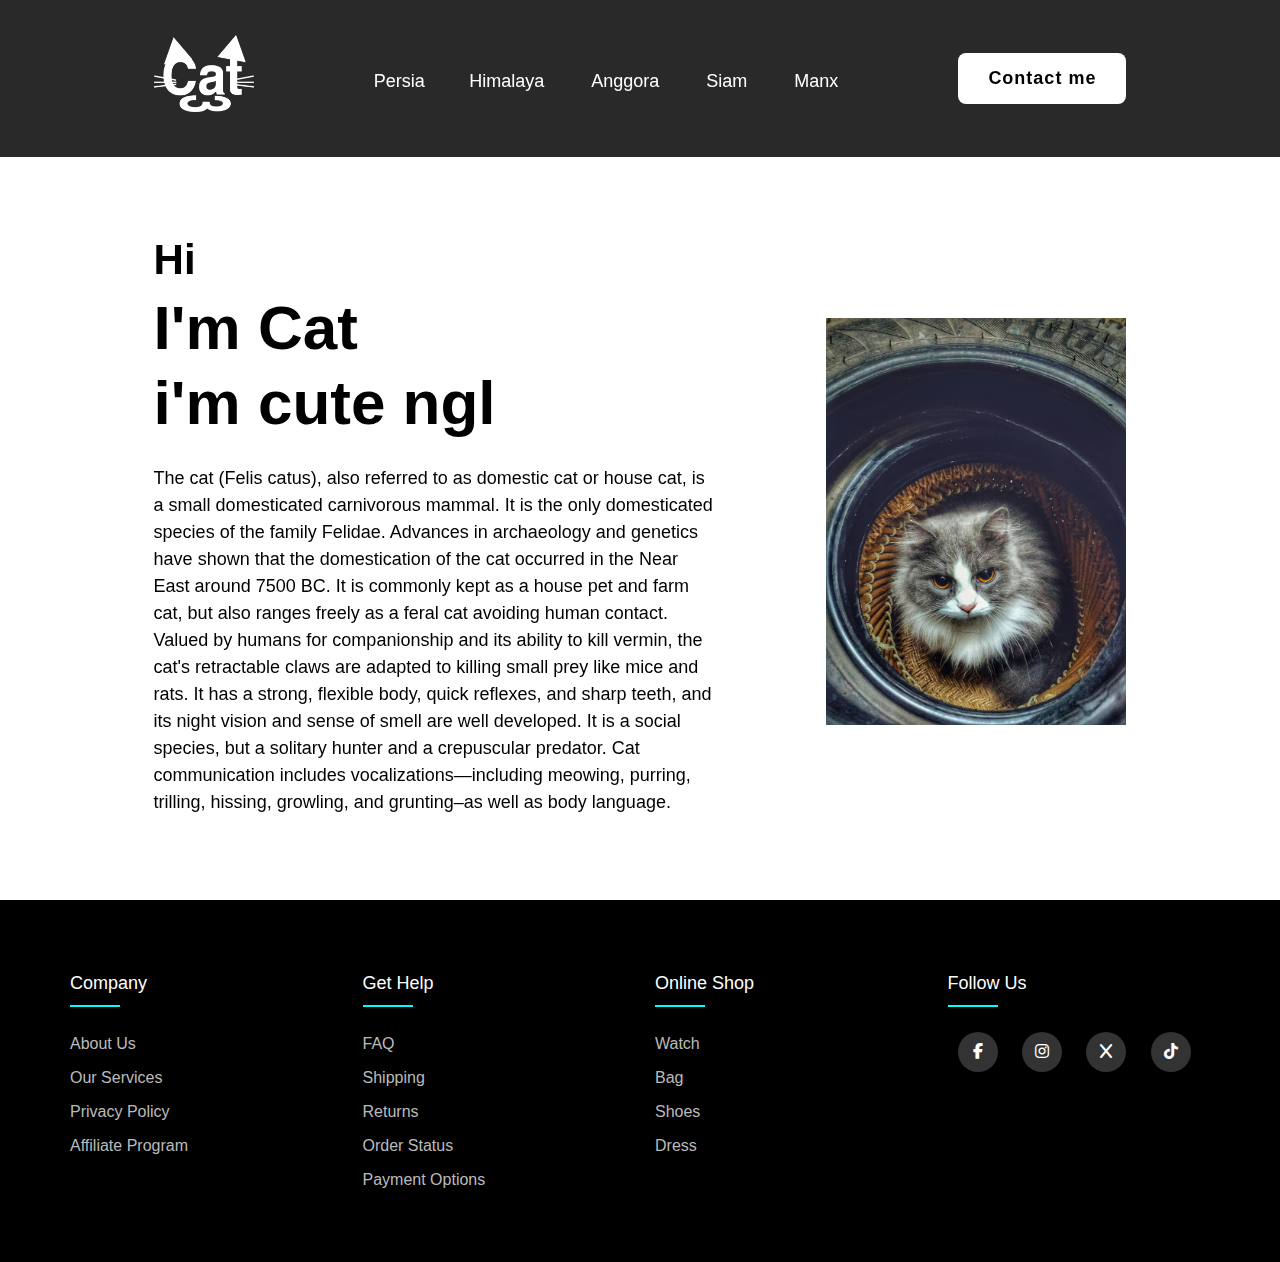
<file: index.html>
<!DOCTYPE html>
<html lang="en">
  <head>
    <meta charset="UTF-8" />
    <meta name="viewport" content="width=device-width, initial-scale=1.0" />
    <title>simple portfolio</title>
    <link rel="stylesheet" href="style.css" />
    <link href="https://unpkg.com/aos@2.3.1/dist/aos.css" rel="stylesheet" />
    <link
      rel="stylesheet"
      href="https://cdnjs.cloudflare.com/ajax/libs/font-awesome/6.2.0/css/all.min.css"
    />
  </head>
  <body>
    <header class="header">
      <a href="#" class="logo"
        ><img src="CAT LOGO.png" alt="logo" width="100"
      /></a>

      <nav class="navbar">
        <span class="logo1">
          <a href="persia.html" class="active">Persia</a></span
        >
        <span class="logo2"> <a href="himalaya.html">Himalaya</a> </span>
        <span class="logo3"> <a href="anggora.html">Anggora</a> </span>
        <span class="logo4"> <a href="siam.html">Siam</a> </span>
        <span class="logo5"> <a href="manx.html">Manx</a> </span>
      </nav>

      <a href="#" class="contact">Contact me</a>
    </header>

    <section class="home">
      <div class="home-content">
        <br />
        <br />
        <br />
        <br />
        <br />
        <br />
        <div data-aos="zoom-out-right">
          <h3>Hi</h3>

          <h1>
            I'm <span>Cat<br /></span>i'm cute ngl
          </h1>
        </div>

        <div data-aos="fade-up">
          <p>
            The cat (Felis catus), also referred to as domestic cat or house
            cat, is a small domesticated carnivorous mammal. It is the only
            domesticated species of the family Felidae. Advances in archaeology
            and genetics have shown that the domestication of the cat occurred
            in the Near East around 7500 BC. It is commonly kept as a house pet
            and farm cat, but also ranges freely as a feral cat avoiding human
            contact. Valued by humans for companionship and its ability to kill
            vermin, the cat's retractable claws are adapted to killing small
            prey like mice and rats. It has a strong, flexible body, quick
            reflexes, and sharp teeth, and its night vision and sense of smell
            are well developed. It is a social species, but a solitary hunter
            and a crepuscular predator. Cat communication includes
            vocalizations—including meowing, purring, trilling, hissing,
            growling, and grunting–as well as body language.
          </p>
        </div>
      </div>
      <div class="img-box">
        <br />
        <div data-aos="fade-down">
          <img src="pexels-anasjawed-1697100.jpg" alt="woiii" width="600px" />
        </div>
      </div>
    </section>

    <footer class="footer">
      <div class="container">
        <div class="row">
          <div class="footer-co1">
            <h4>Company</h4>
            <ul>
              <li><a href="#">About Us</a></li>
              <li><a href="#">Our Services</a></li>
              <li><a href="#">Privacy Policy</a></li>
              <li><a href="#">Affiliate Program</a></li>
            </ul>
          </div>
          <div class="footer-co1">
            <h4>Get Help</h4>
            <ul>
              <li><a href="#">FAQ</a></li>
              <li><a href="#">Shipping</a></li>
              <li><a href="#">Returns</a></li>
              <li><a href="#">Order Status</a></li>
              <li><a href="#">Payment Options</a></li>
            </ul>
          </div>
          <div class="footer-co1">
            <h4>Online Shop</h4>
            <ul>
              <li><a href="#">Watch</a></li>
              <li><a href="#">Bag</a></li>
              <li><a href="#">Shoes</a></li>
              <li><a href="#">Dress</a></li>
            </ul>
          </div>
          <div class="footer-co1">
            <h4>Follow Us</h4>
            <div class="social-links">
              <a
                href="https://www.facebook.com/share/7hcVszVRH9u5zL3T/?mibextid=LQQJ4d"
                ><i class="fa-brands fa-facebook-f"></i
              ></a>
              <a
                href="https://www.instagram.com/hapiscarryus?igsh=YXF1NXFncXgwM3J5&utm_source=qr"
                ><i class="fa-brands fa-instagram"></i
              ></a>
              <a href=" https://x.com/itsilaaaaa?t=LYkIRrXHRHUIyaNis5WJ4g&s=08"
                ><i class="fa-brands fa-x"></i
              ></a>
              <a href="https://www.tiktok.com/@hapiscarryus?_t=8qLPjdshkUZ&_r=1"
                ><i class="fa-brands fa-tiktok"></i
              ></a>
            </div>
          </div>
        </div>
      </div>
    </footer>
    <script src="https://unpkg.com/aos@2.3.1/dist/aos.js"></script>
    <script>
      AOS.init();
    </script>
  </body>
</html>
</file>
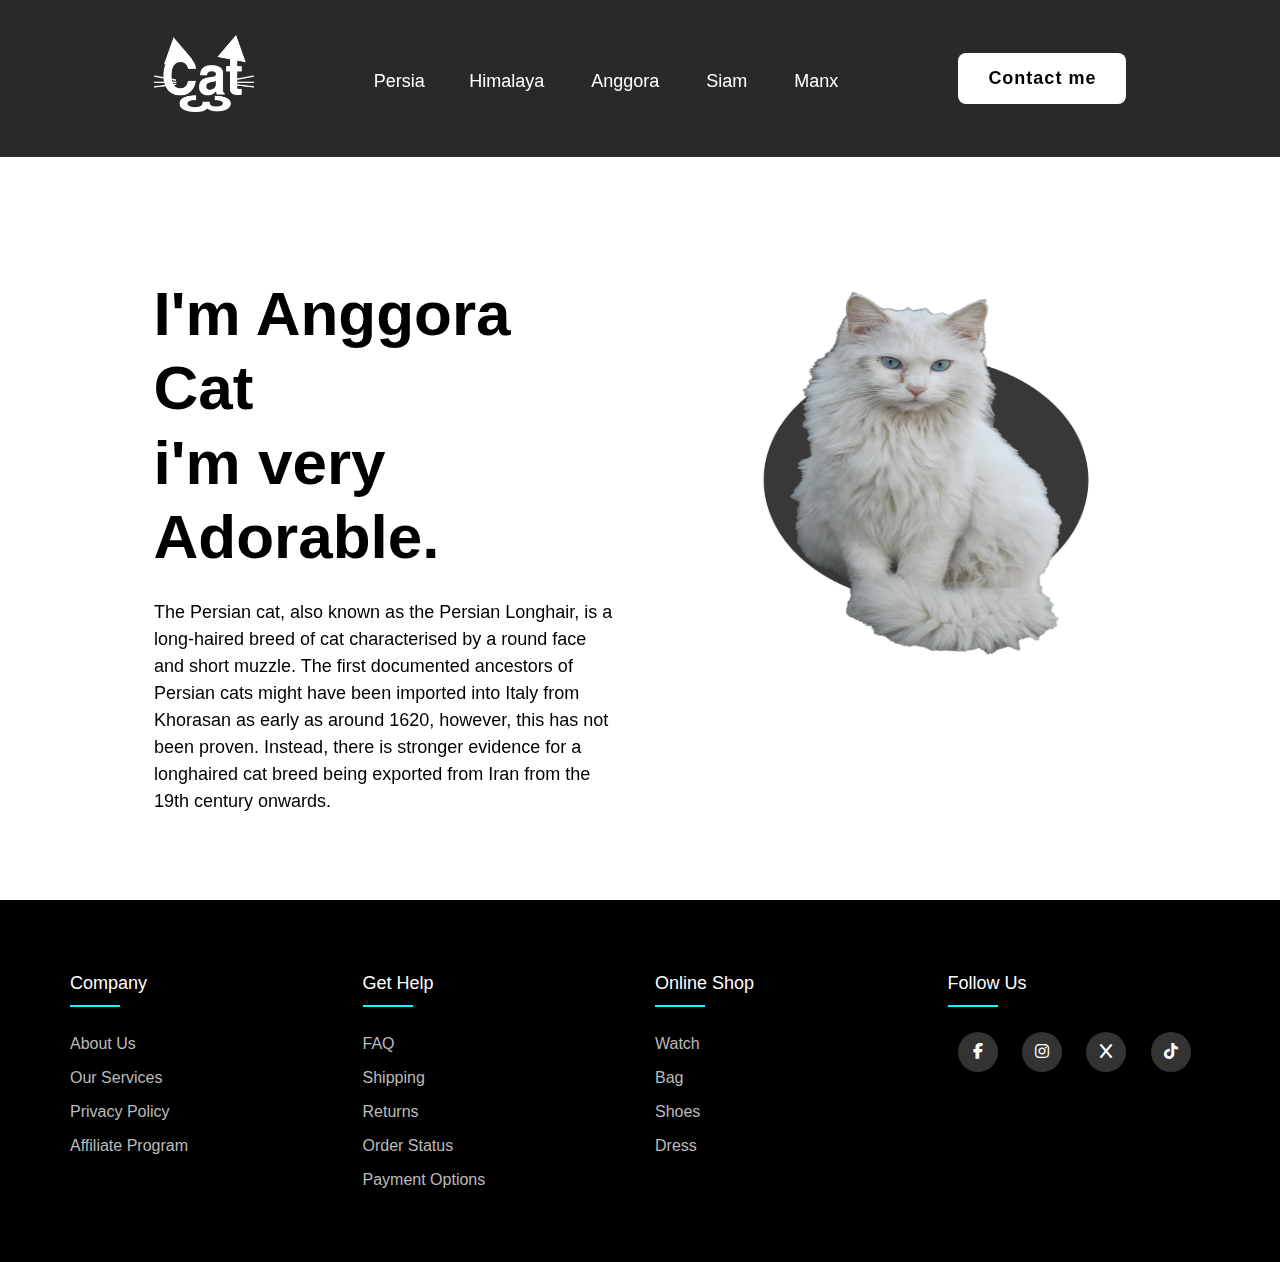
<file: anggora.html>
<!DOCTYPE html>
<html lang="en">
  <head>
    <meta charset="UTF-8" />
    <meta name="viewport" content="width=device-width, initial-scale=1.0" />
    <title>Manx</title>
    <link rel="stylesheet" href="anggora.css" />
    <link
      rel="stylesheet"
      href="https://cdnjs.cloudflare.com/ajax/libs/font-awesome/6.2.0/css/all.min.css"
    />
    <link href="https://unpkg.com/aos@2.3.1/dist/aos.css" rel="stylesheet" />
  </head>
  <body>
    <header class="header">
      <a href="index.html" class="logo"
        ><img src="CAT LOGO.png" alt="" width="100"
      /></a>

      <nav class="navbar">
        <span class="logo1"> <a href="persia.html">Persia</a></span>
        <span class="logo2"> <a href="himalaya.html">Himalaya</a> </span>
        <span class="logo3"> <a href="anggora.html">Anggora</a> </span>
        <span class="logo4"> <a href="siam.html">Siam</a> </span>
        <span class="logo5"> <a href="manx.html">Manx</a> </span>
      </nav>

      <a href="#" class="contact">Contact me</a>
    </header>

    <section class="home">
      <div class="home-content">
        <h3></h3>
        <br />
        <br />
        <br />
        <br />
        <br />
        <br />
        <br />
        <br>
        <div data-aos="fade-right">
          <h1>
            I'm <span>Anggora Cat<br /></span>i'm very Adorable.
          </h1>
        </div>

        <div data-aos="flip-left">
          <p>
            The Persian cat, also known as the Persian Longhair, is a
            long-haired breed of cat characterised by a round face and short
            muzzle. The first documented ancestors of Persian cats might have
            been imported into Italy from Khorasan as early as around 1620,
            however, this has not been proven. Instead, there is stronger
            evidence for a longhaired cat breed being exported from Iran from
            the 19th century onwards.
          </p>
        </div>
      </div>
      <div class="img-box">
        <div data-aos="fade-left">
          <img
            src="angorabaru.png" width="400px" "
            alt=""
            height="450px"
          />
        </div>
      </div>
    </section>

    <footer class="footer">
      <div class="container">
        <div class="row">
          <div class="footer-co1">
            <h4>Company</h4>
            <ul>
              <li><a href="#">About Us</a></li>
              <li><a href="#">Our Services</a></li>
              <li><a href="#">Privacy Policy</a></li>
              <li><a href="#">Affiliate Program</a></li>
            </ul>
          </div>
          <div class="footer-co1">
            <h4>Get Help</h4>
            <ul>
              <li><a href="#">FAQ</a></li>
              <li><a href="#">Shipping</a></li>
              <li><a href="#">Returns</a></li>
              <li><a href="#">Order Status</a></li>
              <li><a href="#">Payment Options</a></li>
            </ul>
          </div>
          <div class="footer-co1">
            <h4>Online Shop</h4>
            <ul>
              <li><a href="#">Watch</a></li>
              <li><a href="#">Bag</a></li>
              <li><a href="#">Shoes</a></li>
              <li><a href="#">Dress</a></li>
            </ul>
          </div>
          <div class="footer-co1">
            <h4>Follow Us</h4>
            <div class="social-links">
              <a
                href="https://www.facebook.com/share/7hcVszVRH9u5zL3T/?mibextid=LQQJ4d"
                ><i class="fa-brands fa-facebook-f"></i
              ></a>
              <a
                href="https://www.instagram.com/hapiscarryus?igsh=YXF1NXFncXgwM3J5&utm_source=qr"
                ><i class="fa-brands fa-instagram"></i
              ></a>
              <a href=" https://x.com/itsilaaaaa?t=LYkIRrXHRHUIyaNis5WJ4g&s=08"
                ><i class="fa-brands fa-x"></i
              ></a>
              <a href="https://www.tiktok.com/@hapiscarryus?_t=8qLPjdshkUZ&_r=1"
                ><i class="fa-brands fa-tiktok"></i
              ></a>
            </div>
          </div>
        </div>
      </div>
    </footer>
    <script src="https://unpkg.com/aos@2.3.1/dist/aos.js"></script>
    <script>
      AOS.init();
    </script>
  </body>
</html>
</file>
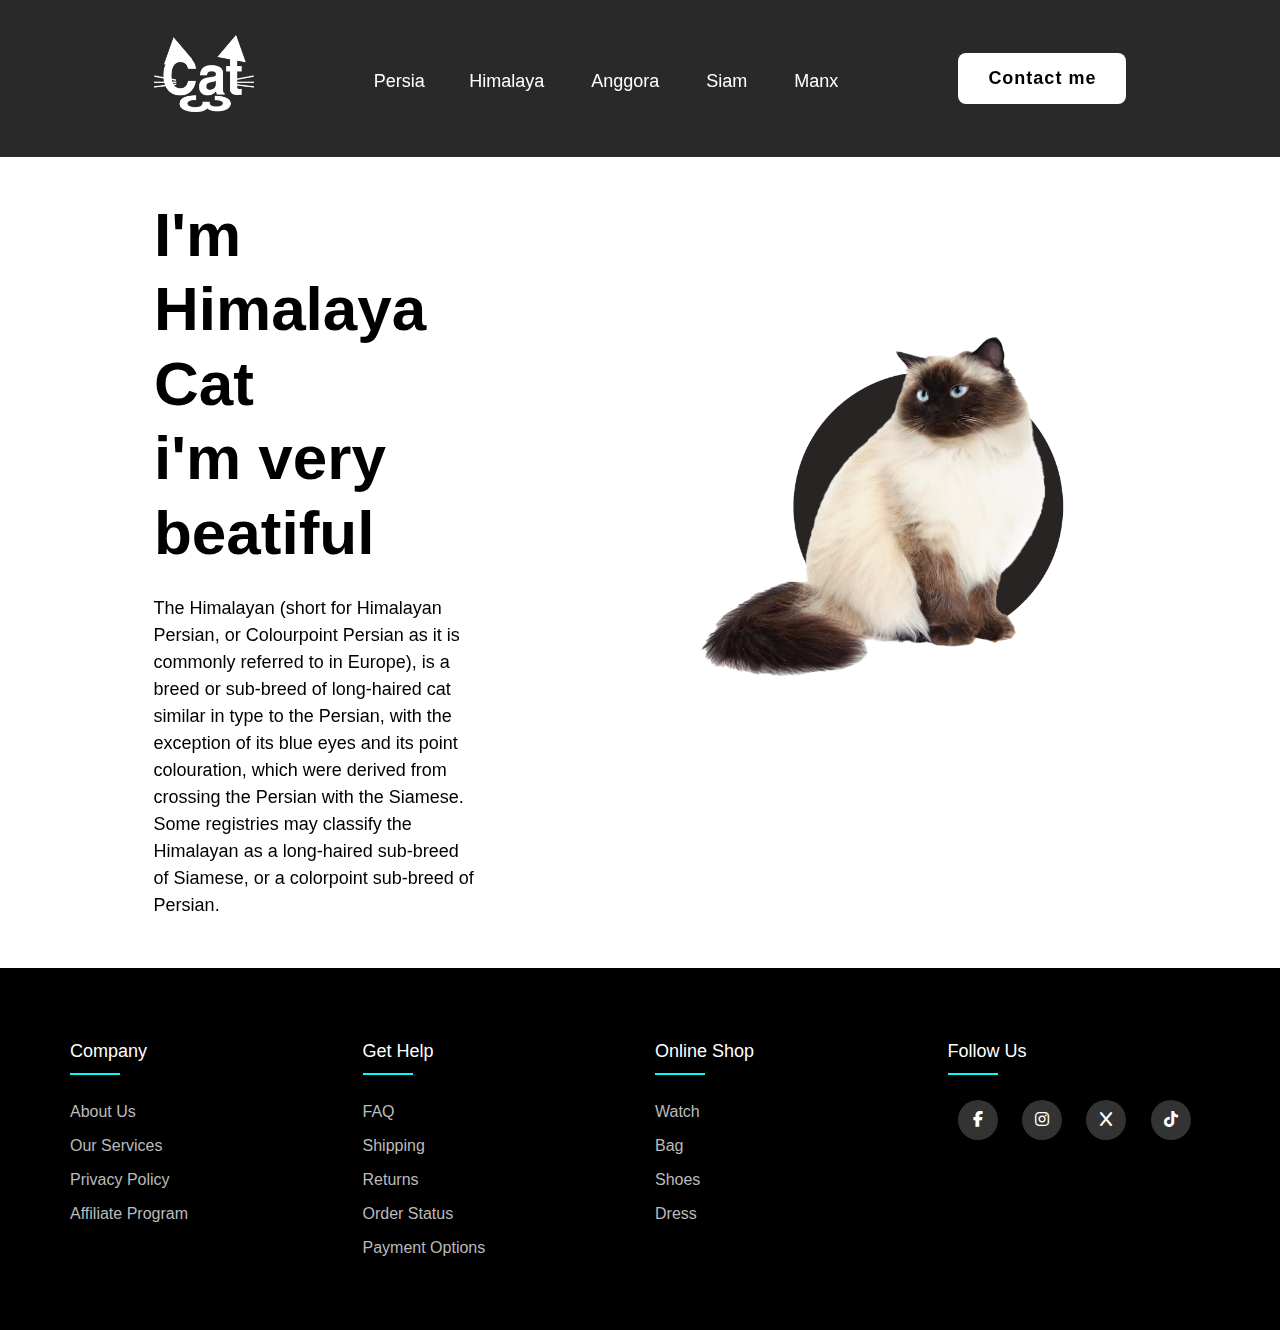
<file: himalaya.html>
<!DOCTYPE html>
<html lang="en">
  <head>
    <meta charset="UTF-8" />
    <meta name="viewport" content="width=device-width, initial-scale=1.0" />
    <title>Manx</title>
    <link rel="stylesheet" href="manx.css" />
    <link
      rel="stylesheet"
      href="https://cdnjs.cloudflare.com/ajax/libs/font-awesome/6.2.0/css/all.min.css"
    />
    <link href="https://unpkg.com/aos@2.3.1/dist/aos.css" rel="stylesheet" />
  </head>
  <body>
    <header class="header">
      <a href="index.html" class="logo"
        ><img src="CAT LOGO.png" alt="" width="100"
      /></a>

      <nav class="navbar">
        <span class="logo1"> <a href="persia.html">Persia</a></span>
        <span class="logo2"> <a href="himalaya.html">Himalaya</a> </span>
        <span class="logo3"> <a href="anggora.html">Anggora</a> </span>
        <span class="logo4"> <a href="siam.html">Siam</a> </span>
        <span class="logo5"> <a href="manx.html">Manx</a> </span>
      </nav>

      <a href="#" class="contact">Contact me</a>
    </header>

    <section class="home">
      <div class="home-content">
        <h3></h3>
        <br />
        <br />
        <br />
        <br />
        <br />
        <br />
        <br />
        <div data-aos="flip-up">
          <h1>
            I'm <span>Himalaya Cat<br /></span>i'm very beatiful
          </h1>
        </div>

        <div data-aos="zoom-in">
          <p>
            The Himalayan (short for Himalayan Persian, or Colourpoint Persian
            as it is commonly referred to in Europe), is a breed or sub-breed of
            long-haired cat similar in type to the Persian, with the exception
            of its blue eyes and its point colouration, which were derived from
            crossing the Persian with the Siamese. Some registries may classify
            the Himalayan as a long-haired sub-breed of Siamese, or a colorpoint
            sub-breed of Persian.
          </p>
        </div>

        <div class="btn-box">
          <button class="btn-1">hire me</button>
          <button class="btn-2">experience</button>
        </div>
      </div>
      <div class="img-box">
        <div data-aos="zoom-in">
          <img src="himalayakampret.png" alt="" height="430px" />
        </div>
      </div>
    </section>

    <footer class="footer">
      <div class="container">
        <div class="row">
          <div class="footer-co1">
            <h4>Company</h4>
            <ul>
              <li><a href="#">About Us</a></li>
              <li><a href="#">Our Services</a></li>
              <li><a href="#">Privacy Policy</a></li>
              <li><a href="#">Affiliate Program</a></li>
            </ul>
          </div>
          <div class="footer-co1">
            <h4>Get Help</h4>
            <ul>
              <li><a href="#">FAQ</a></li>
              <li><a href="#">Shipping</a></li>
              <li><a href="#">Returns</a></li>
              <li><a href="#">Order Status</a></li>
              <li><a href="#">Payment Options</a></li>
            </ul>
          </div>
          <div class="footer-co1">
            <h4>Online Shop</h4>
            <ul>
              <li><a href="#">Watch</a></li>
              <li><a href="#">Bag</a></li>
              <li><a href="#">Shoes</a></li>
              <li><a href="#">Dress</a></li>
            </ul>
          </div>
          <div class="footer-co1">
            <h4>Follow Us</h4>
            <div class="social-links">
              <a
                href="https://www.facebook.com/share/7hcVszVRH9u5zL3T/?mibextid=LQQJ4d"
                ><i class="fa-brands fa-facebook-f"></i
              ></a>
              <a
                href="https://www.instagram.com/hapiscarryus?igsh=YXF1NXFncXgwM3J5&utm_source=qr"
                ><i class="fa-brands fa-instagram"></i
              ></a>
              <a href=" https://x.com/itsilaaaaa?t=LYkIRrXHRHUIyaNis5WJ4g&s=08"
                ><i class="fa-brands fa-x"></i
              ></a>
              <a href="https://www.tiktok.com/@hapiscarryus?_t=8qLPjdshkUZ&_r=1"
                ><i class="fa-brands fa-tiktok"></i
              ></a>
            </div>
          </div>
        </div>
      </div>
    </footer>
    <script src="https://unpkg.com/aos@2.3.1/dist/aos.js"></script>
    <script>
      AOS.init();
    </script>
  </body>
</html>
</file>
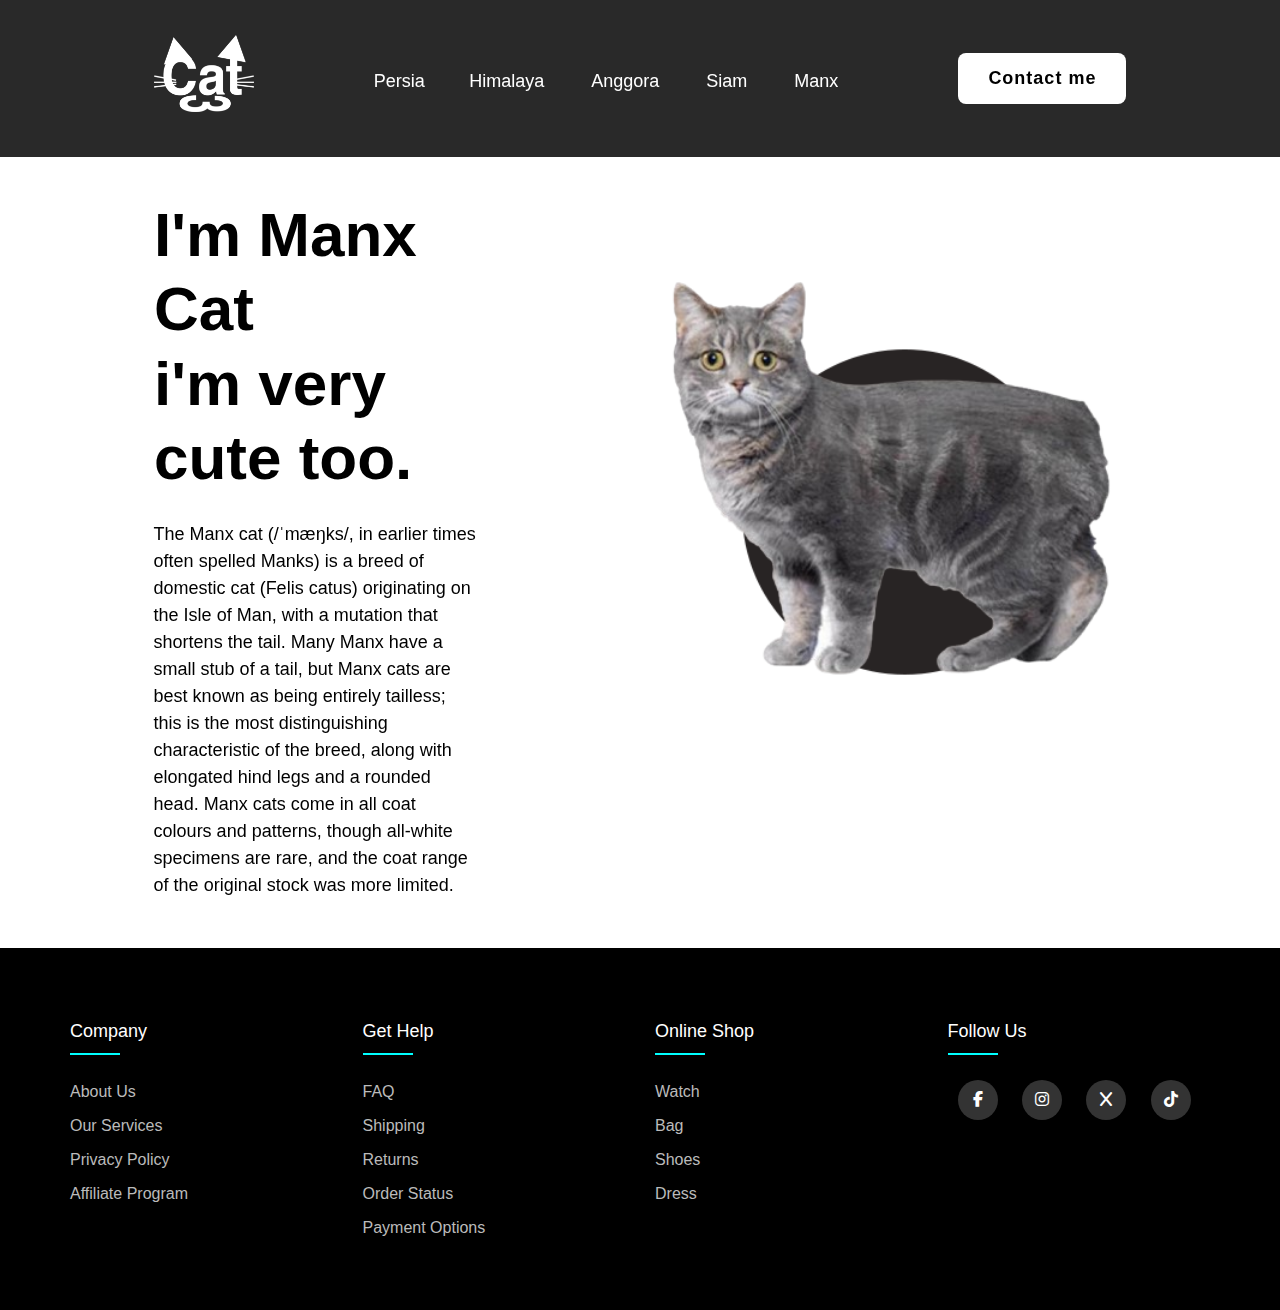
<file: manx.html>
<!DOCTYPE html>
<html lang="en">
  <head>
    <meta charset="UTF-8" />
    <meta name="viewport" content="width=device-width, initial-scale=1.0" />
    <title>Manx</title>
    <link rel="stylesheet" href="manx.css" />
    <link
      rel="stylesheet"
      href="https://cdnjs.cloudflare.com/ajax/libs/font-awesome/6.2.0/css/all.min.css"
    />
    <link href="https://unpkg.com/aos@2.3.1/dist/aos.css" rel="stylesheet" />
  </head>
  <body>
    <header class="header">
      <a href="index.html" class="logo"
        ><img src="CAT LOGO.png" alt="" width="100"
      /></a>

      <nav class="navbar">
        <span class="logo1"> <a href="persia.html">Persia</a></span>
        <span class="logo2"> <a href="himalaya.html">Himalaya</a> </span>
        <span class="logo3"> <a href="anggora.html">Anggora</a> </span>
        <span class="logo4"> <a href="siam.html">Siam</a> </span>
        <span class="logo5"> <a href="manx.html">Manx</a> </span>
      </nav>

      <a href="#" class="contact">Contact me</a>
    </header>

    <section class="home">
      <div class="home-content">
        <h3></h3>
        <br />
        <br />
        <br />
        <br />
        <br />
        <br />
        <br />

        <div data-aos="flip-left">
          <h1>
            I'm <span>Manx Cat<br /></span>i'm very cute too.
          </h1>
        </div>

        <div data-aos="fade-up-right">
          <p>
            The Manx cat (/ˈmæŋks/, in earlier times often spelled Manks) is a
            breed of domestic cat (Felis catus) originating on the Isle of Man,
            with a mutation that shortens the tail. Many Manx have a small stub
            of a tail, but Manx cats are best known as being entirely tailless;
            this is the most distinguishing characteristic of the breed, along
            with elongated hind legs and a rounded head. Manx cats come in all
            coat colours and patterns, though all-white specimens are rare, and
            the coat range of the original stock was more limited.
          </p>
        </div>

        <div class="btn-box">
          <button class="btn-1">hire me</button>
          <button class="btn-2">experience</button>
        </div>
      </div>
      <div class="img-box">
        <div data-aos="fade-left">
          <img
            src="Manx_cat_by_Karen_Weaver-removebg-preview.png"
            alt=""
            height="600px"
          />
        </div>
      </div>
    </section>

    <footer class="footer">
      <div class="container">
        <div class="row">
          <div class="footer-co1">
            <h4>Company</h4>
            <ul>
              <li><a href="#">About Us</a></li>
              <li><a href="#">Our Services</a></li>
              <li><a href="#">Privacy Policy</a></li>
              <li><a href="#">Affiliate Program</a></li>
            </ul>
          </div>
          <div class="footer-co1">
            <h4>Get Help</h4>
            <ul>
              <li><a href="#">FAQ</a></li>
              <li><a href="#">Shipping</a></li>
              <li><a href="#">Returns</a></li>
              <li><a href="#">Order Status</a></li>
              <li><a href="#">Payment Options</a></li>
            </ul>
          </div>
          <div class="footer-co1">
            <h4>Online Shop</h4>
            <ul>
              <li><a href="#">Watch</a></li>
              <li><a href="#">Bag</a></li>
              <li><a href="#">Shoes</a></li>
              <li><a href="#">Dress</a></li>
            </ul>
          </div>
          <div class="footer-co1">
            <h4>Follow Us</h4>
            <div class="social-links">
              <a
                href="https://www.facebook.com/share/7hcVszVRH9u5zL3T/?mibextid=LQQJ4d"
                ><i class="fa-brands fa-facebook-f"></i
              ></a>
              <a
                href="https://www.instagram.com/hapiscarryus?igsh=YXF1NXFncXgwM3J5&utm_source=qr"
                ><i class="fa-brands fa-instagram"></i
              ></a>
              <a href=" https://x.com/itsilaaaaa?t=LYkIRrXHRHUIyaNis5WJ4g&s=08"
                ><i class="fa-brands fa-x"></i
              ></a>
              <a href="https://www.tiktok.com/@hapiscarryus?_t=8qLPjdshkUZ&_r=1"
                ><i class="fa-brands fa-tiktok"></i
              ></a>
            </div>
          </div>
        </div>
      </div>
    </footer>
    <script src="https://unpkg.com/aos@2.3.1/dist/aos.js"></script>
    <script>
      AOS.init();
    </script>
  </body>
</html>
</file>
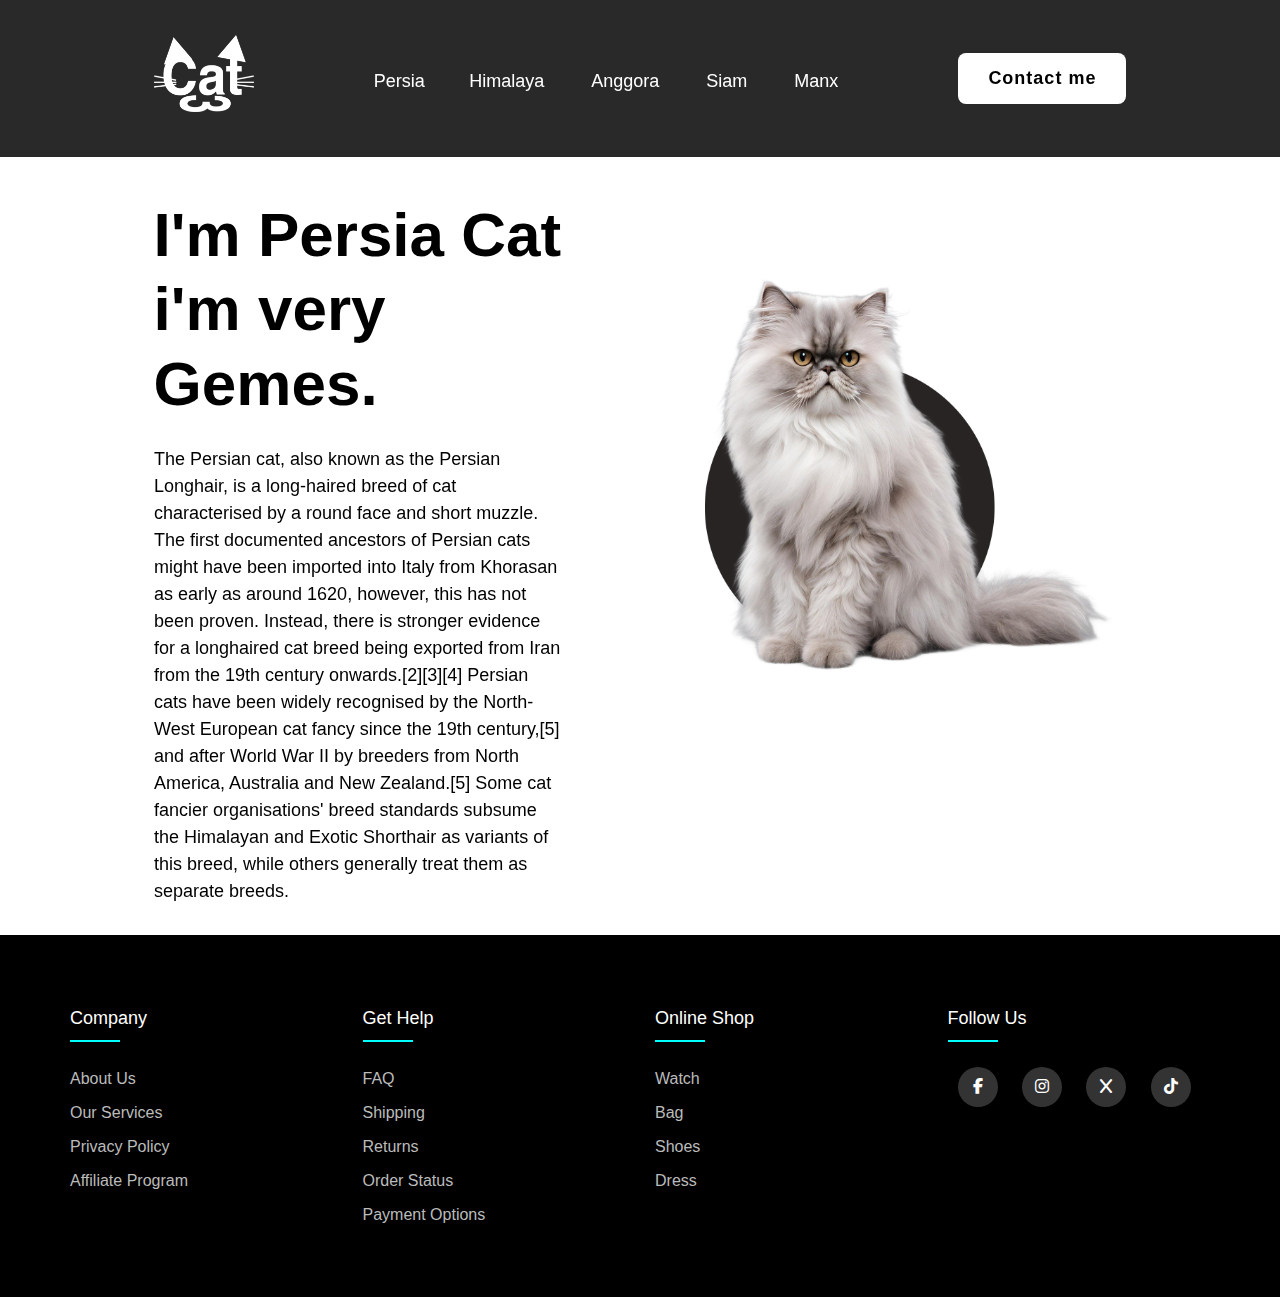
<file: persia.html>
<!DOCTYPE html>
<html lang="en">
  <head>
    <meta charset="UTF-8" />
    <meta name="viewport" content="width=device-width, initial-scale=1.0" />
    <title>Manx</title>
    <link rel="stylesheet" href="persia.css" />
    <link
      rel="stylesheet"
      href="https://cdnjs.cloudflare.com/ajax/libs/font-awesome/6.2.0/css/all.min.css"
    />
    <link href="https://unpkg.com/aos@2.3.1/dist/aos.css" rel="stylesheet" />
  </head>
  <body>
    <header class="header">
      <a href="index.html" class="logo"
        ><img src="CAT LOGO.png" alt="" width="100"
      /></a>

      <nav class="navbar">
        <span class="logo1"> <a href="persia.html">Persia</a></span>
        <span class="logo2"> <a href="himalaya.html">Himalaya</a> </span>
        <span class="logo3"> <a href="anggora.html">Anggora</a> </span>
        <span class="logo4"> <a href="siam.html">Siam</a> </span>
        <span class="logo5"> <a href="manx.html">Manx</a> </span>
      </nav>

      <a href="#" class="contact">Contact me</a>
    </header>

    <section class="home">
      <div class="home-content">
        <h3></h3>
        <br />
        <br />
        <br />
        <br />
        <br />
        <br />
        <br />
        <div data-aos="fade-right">
          <h1>
            I'm <span>Persia Cat<br /></span>i'm very Gemes.
          </h1>
        </div>

        <div data-aos="flip-left">
          <p>
            The Persian cat, also known as the Persian Longhair, is a
            long-haired breed of cat characterised by a round face and short
            muzzle. The first documented ancestors of Persian cats might have
            been imported into Italy from Khorasan as early as around 1620,
            however, this has not been proven. Instead, there is stronger
            evidence for a longhaired cat breed being exported from Iran from
            the 19th century onwards.[2][3][4] Persian cats have been widely
            recognised by the North-West European cat fancy since the 19th
            century,[5] and after World War II by breeders from North America,
            Australia and New Zealand.[5] Some cat fancier organisations' breed
            standards subsume the Himalayan and Exotic Shorthair as variants of
            this breed, while others generally treat them as separate breeds.
          </p>
        </div>
      </div>
      <div class="img-box">
        <div data-aos="fade-left">
          <img
            src="e1a776ae-2692-4aee-bc07-2075ada471eb.png"
            alt=""
            height="450px"
          />
        </div>
      </div>
    </section>

    <footer class="footer">
      <div class="container">
        <div class="row">
          <div class="footer-co1">
            <h4>Company</h4>
            <ul>
              <li><a href="#">About Us</a></li>
              <li><a href="#">Our Services</a></li>
              <li><a href="#">Privacy Policy</a></li>
              <li><a href="#">Affiliate Program</a></li>
            </ul>
          </div>
          <div class="footer-co1">
            <h4>Get Help</h4>
            <ul>
              <li><a href="#">FAQ</a></li>
              <li><a href="#">Shipping</a></li>
              <li><a href="#">Returns</a></li>
              <li><a href="#">Order Status</a></li>
              <li><a href="#">Payment Options</a></li>
            </ul>
          </div>
          <div class="footer-co1">
            <h4>Online Shop</h4>
            <ul>
              <li><a href="#">Watch</a></li>
              <li><a href="#">Bag</a></li>
              <li><a href="#">Shoes</a></li>
              <li><a href="#">Dress</a></li>
            </ul>
          </div>
          <div class="footer-co1">
            <h4>Follow Us</h4>
            <div class="social-links">
              <a
                href="https://www.facebook.com/share/7hcVszVRH9u5zL3T/?mibextid=LQQJ4d"
                ><i class="fa-brands fa-facebook-f"></i
              ></a>
              <a
                href="https://www.instagram.com/hapiscarryus?igsh=YXF1NXFncXgwM3J5&utm_source=qr"
                ><i class="fa-brands fa-instagram"></i
              ></a>
              <a href=" https://x.com/itsilaaaaa?t=LYkIRrXHRHUIyaNis5WJ4g&s=08"
                ><i class="fa-brands fa-x"></i
              ></a>
              <a href="https://www.tiktok.com/@hapiscarryus?_t=8qLPjdshkUZ&_r=1"
                ><i class="fa-brands fa-tiktok"></i
              ></a>
            </div>
          </div>
        </div>
      </div>
    </footer>
    <script src="https://unpkg.com/aos@2.3.1/dist/aos.js"></script>
    <script>
      AOS.init();
    </script>
  </body>
</html>
</file>
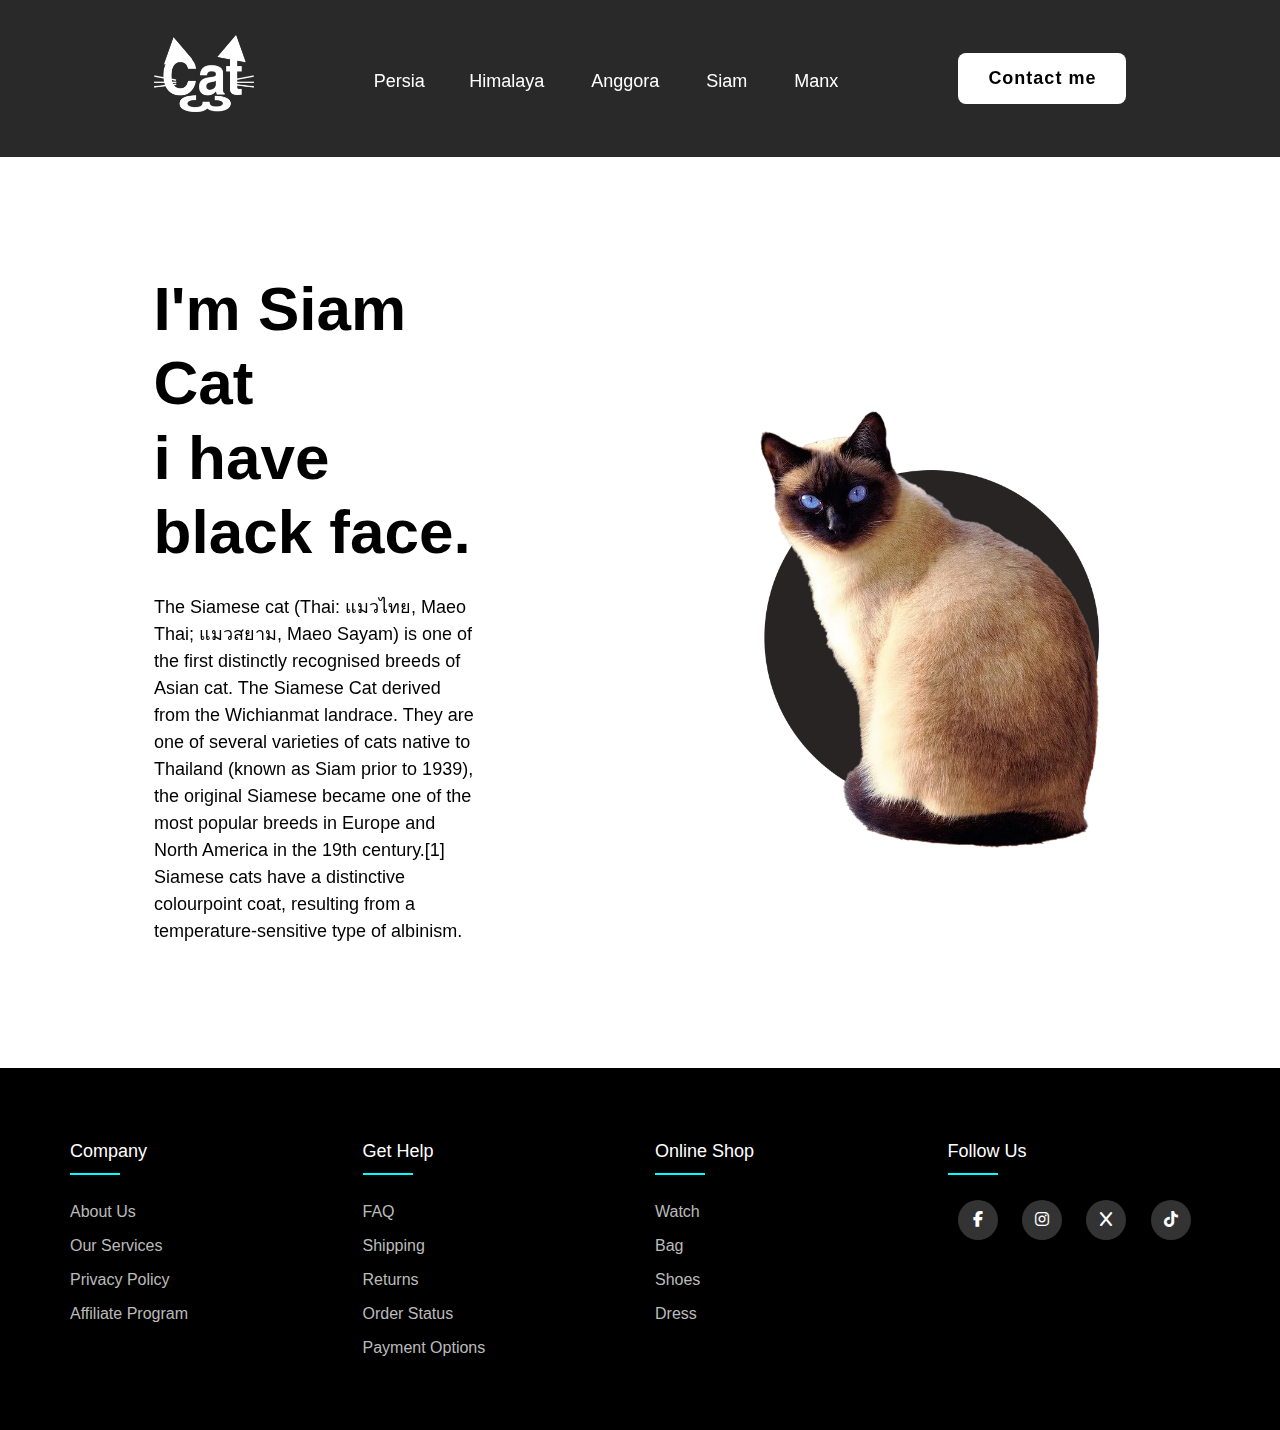
<file: siam.html>
<!DOCTYPE html>
<html lang="en">
  <head>
    <meta charset="UTF-8" />
    <meta name="viewport" content="width=device-width, initial-scale=1.0" />
    <title>Siam</title>
    <link rel="stylesheet" href="siam.css" />
    <link
      rel="stylesheet"
      href="https://cdnjs.cloudflare.com/ajax/libs/font-awesome/6.2.0/css/all.min.css"
    />
    <link href="https://unpkg.com/aos@2.3.1/dist/aos.css" rel="stylesheet" />
  </head>
  <body>
    <header class="header">
      <a href="index.html" class="logo"
        ><img src="CAT LOGO.png" alt="" width="100"
      /></a>

      <nav class="navbar">
        <span class="logo1"> <a href="persia.html">Persia</a></span>
        <span class="logo2"> <a href="himalaya.html">Himalaya</a> </span>
        <span class="logo3"> <a href="anggora.html">Anggora</a> </span>
        <span class="logo4"> <a href="siam.html">Siam</a> </span>
        <span class="logo5"> <a href="manx.html">Manx</a> </span>
      </nav>

      <a href="#" class="contact">Contact me</a>
    </header>
    <br />
    <br />
    <br />
    <br />
    <br />
    <br />
    <br />

    <section class="home">
      <div class="home-content">
        <h3></h3>

        <div data-aos="fade-right">
          <h1>
            I'm <span>Siam Cat<br /></span>i have black face.
          </h1>
        </div>

        <div data-aos="flip-up">
          <p>
            The Siamese cat (Thai: แมวไทย, Maeo Thai; แมวสยาม, Maeo Sayam) is
            one of the first distinctly recognised breeds of Asian cat. The
            Siamese Cat derived from the Wichianmat landrace. They are one of
            several varieties of cats native to Thailand (known as Siam prior to
            1939), the original Siamese became one of the most popular breeds in
            Europe and North America in the 19th century.[1] Siamese cats have a
            distinctive colourpoint coat, resulting from a temperature-sensitive
            type of albinism.
          </p>
        </div>

        <div class="btn-box">
          <button class="btn-1">hire me</button>
          <button class="btn-2">experience</button>
        </div>
      </div>
      <div class="img-box">
        <div data-aos="fade-up-left">
          <img src="siambaru.png" alt="" height="480px" />
        </div>
      </div>
    </section>

    <footer class="footer">
      <div class="container">
        <div class="row">
          <div class="footer-co1">
            <h4>Company</h4>
            <ul>
              <li><a href="#">About Us</a></li>
              <li><a href="#">Our Services</a></li>
              <li><a href="#">Privacy Policy</a></li>
              <li><a href="#">Affiliate Program</a></li>
            </ul>
          </div>
          <div class="footer-co1">
            <h4>Get Help</h4>
            <ul>
              <li><a href="#">FAQ</a></li>
              <li><a href="#">Shipping</a></li>
              <li><a href="#">Returns</a></li>
              <li><a href="#">Order Status</a></li>
              <li><a href="#">Payment Options</a></li>
            </ul>
          </div>
          <div class="footer-co1">
            <h4>Online Shop</h4>
            <ul>
              <li><a href="#">Watch</a></li>
              <li><a href="#">Bag</a></li>
              <li><a href="#">Shoes</a></li>
              <li><a href="#">Dress</a></li>
            </ul>
          </div>
          <div class="footer-co1">
            <h4>Follow Us</h4>
            <div class="social-links">
              <a
                href="https://www.facebook.com/share/7hcVszVRH9u5zL3T/?mibextid=LQQJ4d"
                ><i class="fa-brands fa-facebook-f"></i
              ></a>
              <a
                href="https://www.instagram.com/hapiscarryus?igsh=YXF1NXFncXgwM3J5&utm_source=qr"
                ><i class="fa-brands fa-instagram"></i
              ></a>
              <a href=" https://x.com/itsilaaaaa?t=LYkIRrXHRHUIyaNis5WJ4g&s=08"
                ><i class="fa-brands fa-x"></i
              ></a>
              <a href="https://www.tiktok.com/@hapiscarryus?_t=8qLPjdshkUZ&_r=1"
                ><i class="fa-brands fa-tiktok"></i
              ></a>
            </div>
          </div>
        </div>
      </div>
    </footer>
    <script src="https://unpkg.com/aos@2.3.1/dist/aos.js"></script>
    <script>
      AOS.init();
    </script>
  </body>
</html>
</file>
<file: style.css>
*{
    margin: 0px;
    padding: 0px;
    box-sizing: border-box;
    font-family: 'poppins', sans-serif;
    text-decoration: none;
    list-style: none;
}
.header{
    position: fixed;
    top: 0;
    left: 0;
    width: 100%;
    padding: 35px 12%;
    background: rgba(0, 0, 0, 0.839);
    backdrop-filter: blur(10px);
    display: flex;
    justify-content: space-between;
    align-items: center;
    z-index: 100;
    flex-wrap: wrap;

}

.img-box img {
    margin-top: 6rem;
    width: 300px;
}

.logo{
    font-size: 25px;
    color: white;
    font-weight: 600;
    transition: 0.3s ease;

}
.logo:hover{
    color: aqua;
    box-shadow: aqua;
    transform: scale(1.1);
}
.navbar a{
    font-size: 18px;
    color: rgb(255, 255, 255);
    font-weight: 500;
    margin: 0 20px;
    border-bottom: 3px solid transparent;
    transition: 0.3 ease;
}
.navbar a:hover,
.navbar a:active{
    color: aqua;
    border-bottom: 3px solid aqua;

}
.contact{
    padding: 10px 28px;
    background-color: white;
    color: rgb(0, 0, 0);
    border: 2px solid transparent;
    border-radius: 8px;
    font-size: 18px;
    letter-spacing: 1px;
    font-weight: 600;
    transition: 0.3 ease;
}
.contact:hover{
    background-color: aqua;
    box-shadow: aqua;
    color: white;

}
.home{
    width: 100%;
    min-height: 100vh;
    background: white;
    display: flex;
    align-items: center;
    gap: 7em;
    padding: 30px 12% 0;

}
.home-content{
    max-width: 800px;

}
.home-content h3{
    font-size: 42px;
}
.home-content h1{
    font-size: 62px;
    line-height: 1.2;

}
.home-content p{
    font-size: 18px;
    margin: 25px 0 30px;

}
.btn-box{
    width: 325px;
    display: flex;
    gap: 2em;
}

/* APISGANTENG */

@import url('https://fonts.googleapis.com/css2?family=Poppins:wght@100;300;400;500;600;700&display=swap');
body {
    line-height: 1.5;
    font-family: 'Poppins', sans-serif;
}

* {
    margin: 0;
    padding: 0;
    box-sizing: border-box;
}
.container {
    max-width: 1170px;
    margin: auto;
}
.row {
    display: flex;
    flex-wrap: wrap;
}

ul {
    list-style: none;
}
.footer {
    padding:70px 0 ;
    background-color: black  ;
    
}

.footer-co1 {
    width: 25%;
    padding: 0 15px;
}

.footer-co1 h4 {
    font-size: 18px;
    color: #ffffff;
    text-transform: capitalize;
    margin-bottom: 35px;
    font-weight: 500;
    position: relative;
}
.footer-co1 h4::before {
    content: '';
    position: absolute;
    left: 0;
    bottom: -10px;
    background-color: aqua;
    height: 2px;
    box-sizing: border-box;
    width: 50px;
}
.footer-co1 ul li:not(:last-child) {
    margin-bottom: 10px;
}
.footer-co1 ul li a {
    font-size: 16px;
    text-transform: capitalize;
    color: #ffffff;
    text-decoration: none;
    font-weight: 300;
    color: #bbbbbb;
    display: block;
    transition: all 0.3s ease;
}
.footer-co1 ul li a:hover {
    color: #ffffff;
    padding-left: 8px;
}
.footer-co1 .social-links a {
    display: inline-block;
    height: 40px;
    width: 40px;
    background-color: rgba(255,255,255,0.2);
    margin: 0 10px 0 10px;
    text-align: center;
    line-height: 40px;
    border-radius: 50%;
    color: #ffffff;
    transition: all 0.3s ease;
}
.footer-co1 .social-links a:hover {
    color: #242626;
    background-color:#ffffff;
}

/* RESPPONSIVE!!!!! */
@media(max-width: 767px){
    .footer-co1 {
        width: 50%;
        margin-bottom: 30px;
    }
}
@media(max-width: 574px){
    .footer-co1{
        width: 100%;
    }
}

@media(max-width: 767px){
    .home {
        width: 50%;
        margin-bottom: 30px;
    }
}
@media(max-width: 574px){
    .home{
        width: 100%;
    }
}

@media(max-width: 767px){
    .header {
        width: 50%;
        margin-bottom: 30px;
    }
}
@media(max-width: 574px){
    .header{
        width: 100%;
    }
}

.logo1 {
    font-size: 25px;
    color: white;
    font-weight: 600;
    transition: 0.3s ease;

}
.logo1:hover{
    color: aqua;
    text-shadow: 0 0 25px aqua,
                0 0 50px aqua;
    transform: scale(1.1);
}

.logo2 {
    font-size: 25px;
    color: white;
    font-weight: 600;
    transition: 0.3s ease;

}
.logo2:hover{
    color: aqua;
    text-shadow: 0 0 25px aqua,
                0 0 50px aqua;
    transform: scale(1.1);
}

.logo3 {
    font-size: 25px;
    color: white;
    font-weight: 600;
    transition: 0.3s ease;

}
.logo3:hover{
    color: aqua;
    text-shadow: 0 0 25px aqua,
                0 0 50px aqua;
    transform: scale(1.1);
}

.logo4 {
    font-size: 25px;
    color: white;
    font-weight: 600;
    transition: 0.3s ease;

}
.logo4:hover{
    color: aqua;
    text-shadow: 0 0 25px aqua,
                0 0 50px aqua;
    transform: scale(1.1);
}

.logo5 {
    font-size: 25px;
    color: white;
    font-weight: 600;
    transition: 0.3s ease;

}
.logo5:hover{
    color: aqua;
    text-shadow: 0 0 25px aqua,
                0 0 50px aqua;
    transform: scale(1.1);
}
</file>
<file: anggora.css>
*{
    margin: 0px;
    padding: 0px;
    box-sizing: border-box;
    font-family: 'poppins', sans-serif;
    text-decoration: none;
    list-style: none;
}
.header{
    position: fixed;
    top: 0;
    left: 0;
    width: 100%;
    padding: 35px 12%;
    background: rgba(0, 0, 0, 0.839);
    backdrop-filter: blur(10px);
    display: flex;
    justify-content: space-between;
    align-items: center;
    z-index: 100;

}
.logo{
    font-size: 25px;
    color: white;
    font-weight: 600;
    transition: 0.3s ease;

}
.logo:hover{
    color: aqua;
    text-shadow: 0 0 25px aqua,
                0 0 50px aqua;
    transform: scale(1.1);
}
.navbar a{
    font-size: 18px;
    color: white;
    font-weight: 500;
    margin: 0 20px;
    border-bottom: 3px solid transparent;
    transition: 0.3 ease;
}
.navbar a:hover,
.navbar a:active{
    color: aqua;
    border-bottom: 3px solid aqua;

}
.contact{
    padding: 10px 28px;
    background-color: white;
    color: black;
    border: 2px solid transparent;
    border-radius: 8px;
    font-size: 18px;
    letter-spacing: 1px;
    font-weight: 600;
    transition: 0.3 ease;
}
.contact:hover{
    background-color: aqua;
    box-shadow: aqua;
    color: white;

}
.home{
    width: 100%;
    min-height: 100vh;
    background: white;
    display: flex;
    align-items: center;
    gap: 7em;
    padding: 30px 12% 0;

}
.home-content{
    max-width: 800px;

}
.home-content h3{
    font-size: 42px;
}
.home-content h1{
    font-size: 62px;
    line-height: 1.2;

}
.home-content p{
    font-size: 18px;
    margin: 25px 0 30px;

}
.btn-box{
    width: 325px;
    display: flex;
    gap: 2em;
}

.img-box{
    transition: 150ms ease-out;
}
.img-box:hover{
    scale: 1.1;
}


/* APISGANTENG */

@import url('https://fonts.googleapis.com/css2?family=Poppins:wght@100;300;400;500;600;700&display=swap');
body {
    line-height: 1.5;
    font-family: 'Poppins', sans-serif;
}

* {
    margin: 0;
    padding: 0;
    box-sizing: border-box;
}
.container {
    max-width: 1170px;
    margin: auto;
}
.row {
    display: flex;
    flex-wrap: wrap;
}

ul {
    list-style: none;
}
.footer {
    padding:70px 0 ;
    background-color: black  ;
}

.footer-co1 {
    width: 25%;
    padding: 0 15px;
}

.footer-co1 h4 {
    font-size: 18px;
    color: #ffffff;
    text-transform: capitalize;
    margin-bottom: 35px;
    font-weight: 500;
    position: relative;
}
.footer-co1 h4::before {
    content: '';
    position: absolute;
    left: 0;
    bottom: -10px;
    background-color: aqua;
    height: 2px;
    box-sizing: border-box;
    width: 50px;
}
.footer-co1 ul li:not(:last-child) {
    margin-bottom: 10px;
}
.footer-co1 ul li a {
    font-size: 16px;
    text-transform: capitalize;
    color: #ffffff;
    text-decoration: none;
    font-weight: 300;
    color: #bbbbbb;
    display: block;
    transition: all 0.3s ease;
}
.footer-co1 ul li a:hover {
    color: #ffffff;
    padding-left: 8px;
}
.footer-co1 .social-links a {
    display: inline-block;
    height: 40px;
    width: 40px;
    background-color: rgba(255,255,255,0.2);
    margin: 0 10px 0 10px;
    text-align: center;
    line-height: 40px;
    border-radius: 50%;
    color: #ffffff;
    transition: all 0.3s ease;
}
.footer-co1 .social-links a:hover {
    color: #242626;
    background-color:#ffffff;
}

/* RESPPONSIVE!!!!! */
@media(max-width: 767px){
    .footer-co1 {
        width: 50%;
        margin-bottom: 30px;
    }
}
@media(max-width: 574px){
    .footer-co1 {
        width: 100%;
    }
}

.logo1 {
    font-size: 25px;
    color: white;
    font-weight: 600;
    transition: 0.3s ease;

}
.logo1:hover{
    color: aqua;
    text-shadow: 0 0 25px aqua,
                0 0 50px aqua;
    transform: scale(1.1);
}

.logo2 {
    font-size: 25px;
    color: white;
    font-weight: 600;
    transition: 0.3s ease;

}
.logo2:hover{
    color: aqua;
    text-shadow: 0 0 25px aqua,
                0 0 50px aqua;
    transform: scale(1.1);
}

.logo3 {
    font-size: 25px;
    color: white;
    font-weight: 600;
    transition: 0.3s ease;

}
.logo3:hover{
    color: aqua;
    text-shadow: 0 0 25px aqua,
                0 0 50px aqua;
    transform: scale(1.1);
}

.logo4 {
    font-size: 25px;
    color: white;
    font-weight: 600;
    transition: 0.3s ease;

}
.logo4:hover{
    color: aqua;
    text-shadow: 0 0 25px aqua,
                0 0 50px aqua;
    transform: scale(1.1);
}

.logo5 {
    font-size: 25px;
    color: white;
    font-weight: 600;
    transition: 0.3s ease;

}
.logo5:hover{
    color: aqua;
    text-shadow: 0 0 25px aqua,
                0 0 50px aqua;
    transform: scale(1.1);
}
</file>
<file: manx.css>
*{
    margin: 0px;
    padding: 0px;
    box-sizing: border-box;
    font-family: 'poppins', sans-serif;
    text-decoration: none;
    list-style: none;
}
.header{
    position: fixed;
    top: 0;
    left: 0;
    width: 100%;
    padding: 35px 12%;
    background: rgba(0, 0, 0, 0.839);
    backdrop-filter: blur(10px);
    display: flex;
    justify-content: space-between;
    align-items: center;
    z-index: 100;

}
.logo{
    font-size: 25px;
    color: white;
    font-weight: 600;
    transition: 0.3s ease;

}
.logo:hover{
    color: aqua;
    text-shadow: 0 0 25px aqua,
                0 0 50px aqua;
    transform: scale(1.1);
}
.navbar a{
    font-size: 18px;
    color: white;
    font-weight: 500;
    margin: 0 20px;
    border-bottom: 3px solid transparent;
    transition: 0.3 ease;
}
.navbar a:hover,
.navbar a:active{
    color: aqua;
    border-bottom: 3px solid aqua;

}
.contact{
    padding: 10px 28px;
    background-color: white;
    color: black;
    border: 2px solid transparent;
    border-radius: 8px;
    font-size: 18px;
    letter-spacing: 1px;
    font-weight: 600;
    transition: 0.3 ease;
}
.contact:hover{
    background-color: aqua;
    box-shadow: aqua;
    color: white;

}
.home{
    width: 100%;
    min-height: 100vh;
    background: white;
    display: flex;
    align-items: center;
    gap: 7em;
    padding: 30px 12% 0;

}
.home-content{
    max-width: 800px;

}
.home-content h3{
    font-size: 42px;
}
.home-content h1{
    font-size: 62px;
    line-height: 1.2;

}
.home-content p{
    font-size: 18px;
    margin: 25px 0 30px;

}
.btn-box{
    width: 325px;
    display: flex;
    gap: 2em;
    opacity: 0%;
    
}

.img-box{
    transition: 150ms ease-out;
}
.img-box:hover{
    scale: 1.1;
}

/* APISGANTEG */

@import url('https://fonts.googleapis.com/css2?family=Poppins:wght@100;300;400;500;600;700&display=swap');
body {
    line-height: 1.5;
    font-family: 'Poppins', sans-serif;
}

* {
    margin: 0;
    padding: 0;
    box-sizing: border-box;
}
.container {
    max-width: 1170px;
    margin: auto;
}
.row {
    display: flex;
    flex-wrap: wrap;
}

ul {
    list-style: none;
}
.footer {
    padding:70px 0 ;
    background-color: black  ;
}

.footer-co1 {
    width: 25%;
    padding: 0 15px;
}

.footer-co1 h4 {
    font-size: 18px;
    color: #ffffff;
    text-transform: capitalize;
    margin-bottom: 35px;
    font-weight: 500;
    position: relative;
}
.footer-co1 h4::before {
    content: '';
    position: absolute;
    left: 0;
    bottom: -10px;
    background-color: aqua;
    height: 2px;
    box-sizing: border-box;
    width: 50px;
}
.footer-co1 ul li:not(:last-child) {
    margin-bottom: 10px;
}
.footer-co1 ul li a {
    font-size: 16px;
    text-transform: capitalize;
    color: #ffffff;
    text-decoration: none;
    font-weight: 300;
    color: #bbbbbb;
    display: block;
    transition: all 0.3s ease;
}
.footer-co1 ul li a:hover {
    color: #ffffff;
    padding-left: 8px;
}
.footer-co1 .social-links a {
    display: inline-block;
    height: 40px;
    width: 40px;
    background-color: rgba(255,255,255,0.2);
    margin: 0 10px 0 10px;
    text-align: center;
    line-height: 40px;
    border-radius: 50%;
    color: #ffffff;
    transition: all 0.3s ease;
}
.footer-co1 .social-links a:hover {
    color: #242626;
    background-color:#ffffff;
}

/* RESPPONSIVE!!!!! */
@media(max-width: 767px){
    .footer-co1 {
        width: 50%;
        margin-bottom: 30px;
    }
}
@media(max-width: 574px){
    .footer-co1 {
        width: 100%;
    }
}

.logo1 {
    font-size: 25px;
    color: white;
    font-weight: 600;
    transition: 0.3s ease;

}
.logo1:hover{
    color: aqua;
    text-shadow: 0 0 25px aqua,
                0 0 50px aqua;
    transform: scale(1.1);
}

.logo2 {
    font-size: 25px;
    color: white;
    font-weight: 600;
    transition: 0.3s ease;

}
.logo2:hover{
    color: aqua;
    text-shadow: 0 0 25px aqua,
                0 0 50px aqua;
    transform: scale(1.1);
}

.logo3 {
    font-size: 25px;
    color: white;
    font-weight: 600;
    transition: 0.3s ease;

}
.logo3:hover{
    color: aqua;
    text-shadow: 0 0 25px aqua,
                0 0 50px aqua;
    transform: scale(1.1);
}

.logo4 {
    font-size: 25px;
    color: white;
    font-weight: 600;
    transition: 0.3s ease;

}
.logo4:hover{
    color: aqua;
    text-shadow: 0 0 25px aqua,
                0 0 50px aqua;
    transform: scale(1.1);
}

.logo5 {
    font-size: 25px;
    color: white;
    font-weight: 600;
    transition: 0.3s ease;

}
.logo5:hover{
    color: aqua;
    text-shadow: 0 0 25px aqua,
                0 0 50px aqua;
    transform: scale(1.1);
}
</file>
<file: persia.css>
*{
    margin: 0px;
    padding: 0px;
    box-sizing: border-box;
    font-family: 'poppins', sans-serif;
    text-decoration: none;
    list-style: none;
}
.header{
    position: fixed;
    top: 0;
    left: 0;
    width: 100%;
    padding: 35px 12%;
    background: rgba(0, 0, 0, 0.839);
    backdrop-filter: blur(10px);
    display: flex;
    justify-content: space-between;
    align-items: center;
    z-index: 100;

}
.logo{
    font-size: 25px;
    color: white;
    font-weight: 600;
    transition: 0.3s ease;

}
.logo:hover{
    color: aqua;
    text-shadow: 0 0 25px aqua,
                0 0 50px aqua;
    transform: scale(1.1);
}
.navbar a{
    font-size: 18px;
    color: white;
    font-weight: 500;
    margin: 0 20px;
    border-bottom: 3px solid transparent;
    transition: 0.3 ease;
}
.navbar a:hover,
.navbar a:active{
    color: aqua;
    border-bottom: 3px solid aqua;

}
.contact{
    padding: 10px 28px;
    background-color: white;
    color: black;
    border: 2px solid transparent;
    border-radius: 8px;
    font-size: 18px;
    letter-spacing: 1px;
    font-weight: 600;
    transition: 0.3 ease;
}
.contact:hover{
    background-color: aqua;
    box-shadow: aqua;
    color: white;

}
.home{
    width: 100%;
    min-height: 100vh;
    background: white;
    display: flex;
    align-items: center;
    gap: 7em;
    padding: 30px 12% 0;

}
.home-content{
    max-width: 800px;

}
.home-content h3{
    font-size: 42px;
}
.home-content h1{
    font-size: 62px;
    line-height: 1.2;

}
.home-content p{
    font-size: 18px;
    margin: 25px 0 30px;

}
.btn-box{
    width: 325px;
    display: flex;
    gap: 2em;
}

.img-box{
    transition: 150ms ease-out;
}
.img-box:hover{
    scale: 1.1;
}


/* APISGANTENG */

@import url('https://fonts.googleapis.com/css2?family=Poppins:wght@100;300;400;500;600;700&display=swap');
body {
    line-height: 1.5;
    font-family: 'Poppins', sans-serif;
}

* {
    margin: 0;
    padding: 0;
    box-sizing: border-box;
}
.container {
    max-width: 1170px;
    margin: auto;
}
.row {
    display: flex;
    flex-wrap: wrap;
}

ul {
    list-style: none;
}
.footer {
    padding:70px 0 ;
    background-color: black  ;
}

.footer-co1 {
    width: 25%;
    padding: 0 15px;
}

.footer-co1 h4 {
    font-size: 18px;
    color: #ffffff;
    text-transform: capitalize;
    margin-bottom: 35px;
    font-weight: 500;
    position: relative;
}
.footer-co1 h4::before {
    content: '';
    position: absolute;
    left: 0;
    bottom: -10px;
    background-color: aqua;
    height: 2px;
    box-sizing: border-box;
    width: 50px;
}
.footer-co1 ul li:not(:last-child) {
    margin-bottom: 10px;
}
.footer-co1 ul li a {
    font-size: 16px;
    text-transform: capitalize;
    color: #ffffff;
    text-decoration: none;
    font-weight: 300;
    color: #bbbbbb;
    display: block;
    transition: all 0.3s ease;
}
.footer-co1 ul li a:hover {
    color: #ffffff;
    padding-left: 8px;
}
.footer-co1 .social-links a {
    display: inline-block;
    height: 40px;
    width: 40px;
    background-color: rgba(255,255,255,0.2);
    margin: 0 10px 0 10px;
    text-align: center;
    line-height: 40px;
    border-radius: 50%;
    color: #ffffff;
    transition: all 0.3s ease;
}
.footer-co1 .social-links a:hover {
    color: #242626;
    background-color:#ffffff;
}

/* RESPPONSIVE!!!!! */
@media(max-width: 767px){
    .footer-co1 {
        width: 50%;
        margin-bottom: 30px;
    }
}
@media(max-width: 574px){
    .footer-co1 {
        width: 100%;
    }
}

.logo1 {
    font-size: 25px;
    color: white;
    font-weight: 600;
    transition: 0.3s ease;

}
.logo1:hover{
    color: aqua;
    text-shadow: 0 0 25px aqua,
                0 0 50px aqua;
    transform: scale(1.1);
}

.logo2 {
    font-size: 25px;
    color: white;
    font-weight: 600;
    transition: 0.3s ease;

}
.logo2:hover{
    color: aqua;
    text-shadow: 0 0 25px aqua,
                0 0 50px aqua;
    transform: scale(1.1);
}

.logo3 {
    font-size: 25px;
    color: white;
    font-weight: 600;
    transition: 0.3s ease;

}
.logo3:hover{
    color: aqua;
    text-shadow: 0 0 25px aqua,
                0 0 50px aqua;
    transform: scale(1.1);
}

.logo4 {
    font-size: 25px;
    color: white;
    font-weight: 600;
    transition: 0.3s ease;

}
.logo4:hover{
    color: aqua;
    text-shadow: 0 0 25px aqua,
                0 0 50px aqua;
    transform: scale(1.1);
}

.logo5 {
    font-size: 25px;
    color: white;
    font-weight: 600;
    transition: 0.3s ease;

}
.logo5:hover{
    color: aqua;
    text-shadow: 0 0 25px aqua,
                0 0 50px aqua;
    transform: scale(1.1);
}
</file>
<file: siam.css>
*{
    margin: 0px;
    padding: 0px;
    box-sizing: border-box;
    font-family: 'poppins', sans-serif;
    text-decoration: none;
    list-style: none;
}
.header{
    position: fixed;
    top: 0;
    left: 0;
    width: 100%;
    padding: 35px 12%;
    background: rgba(0, 0, 0, 0.839);
    backdrop-filter: blur(10px);
    display: flex;
    justify-content: space-between;
    align-items: center;
    z-index: 100;

}
.logo{
    font-size: 25px;
    color: white;
    font-weight: 600;
    transition: 0.3s ease;

}
.logo:hover{
    color: aqua;
    text-shadow: 0 0 25px aqua,
                0 0 50px aqua;
    transform: scale(1.1);
}
.navbar a{
    font-size: 18px;
    color: white;
    font-weight: 500;
    margin: 0 20px;
    border-bottom: 3px solid transparent;
    transition: 0.3 ease;
}
.navbar a:hover,
.navbar a:active{
    color: aqua;
    border-bottom: 3px solid aqua;

}
.contact{
    padding: 10px 28px;
    background-color: white;
    color: black;
    border: 2px solid transparent;
    border-radius: 8px;
    font-size: 18px;
    letter-spacing: 1px;
    font-weight: 600;
    transition: 0.3 ease;
}
.contact:hover{
    background-color: aqua;
    box-shadow: aqua;
    color: white;

}
.home{
    width: 100%;
    min-height: 100vh;
    background: white;
    display: flex;
    align-items: center;
    gap: 7em;
    padding: 30px 12% 0;

}
.home-content{
    max-width: 800px;

}
.home-content h3{
    font-size: 42px;
}
.home-content h1{
    font-size: 62px;
    line-height: 1.2;

}
.home-content p{
    font-size: 18px;
    margin: 25px 0 30px;

}
.btn-box{
    width: 325px;
    display: flex;
    gap: 2em;
    opacity: 0%;
}

.img-box{
    transition: 150ms ease-out;
}
.img-box:hover{
    scale: 1.1;
}


/* APISGANTENG */

@import url('https://fonts.googleapis.com/css2?family=Poppins:wght@100;300;400;500;600;700&display=swap');
body {
    line-height: 1.5;
    font-family: 'Poppins', sans-serif;
}

* {
    margin: 0;
    padding: 0;
    box-sizing: border-box;
}
.container {
    max-width: 1170px;
    margin: auto;
}
.row {
    display: flex;
    flex-wrap: wrap;
}

ul {
    list-style: none;
}
.footer {
    padding:70px 0 ;
    background-color: black  ;
}

.footer-co1 {
    width: 25%;
    padding: 0 15px;
}

.footer-co1 h4 {
    font-size: 18px;
    color: #ffffff;
    text-transform: capitalize;
    margin-bottom: 35px;
    font-weight: 500;
    position: relative;
}
.footer-co1 h4::before {
    content: '';
    position: absolute;
    left: 0;
    bottom: -10px;
    background-color: aqua;
    height: 2px;
    box-sizing: border-box;
    width: 50px;
}
.footer-co1 ul li:not(:last-child) {
    margin-bottom: 10px;
}
.footer-co1 ul li a {
    font-size: 16px;
    text-transform: capitalize;
    color: #ffffff;
    text-decoration: none;
    font-weight: 300;
    color: #bbbbbb;
    display: block;
    transition: all 0.3s ease;
}
.footer-co1 ul li a:hover {
    color: #ffffff;
    padding-left: 8px;
}
.footer-co1 .social-links a {
    display: inline-block;
    height: 40px;
    width: 40px;
    background-color: rgba(255,255,255,0.2);
    margin: 0 10px 0 10px;
    text-align: center;
    line-height: 40px;
    border-radius: 50%;
    color: #ffffff;
    transition: all 0.3s ease;
}
.footer-co1 .social-links a:hover {
    color: #242626;
    background-color:#ffffff;
}

/* RESPPONSIVE!!!!! */
@media(max-width: 767px){
    .footer-co1 {
        width: 50%;
        margin-bottom: 30px;
    }
}
@media(max-width: 574px){
    .footer-co1 {
        width: 100%;
    }
}

.logo1 {
    font-size: 25px;
    color: white;
    font-weight: 600;
    transition: 0.3s ease;

}
.logo1:hover{
    color: aqua;
    text-shadow: 0 0 25px aqua,
                0 0 50px aqua;
    transform: scale(1.1);
}

.logo2 {
    font-size: 25px;
    color: white;
    font-weight: 600;
    transition: 0.3s ease;

}
.logo2:hover{
    color: aqua;
    text-shadow: 0 0 25px aqua,
                0 0 50px aqua;
    transform: scale(1.1);
}

.logo3 {
    font-size: 25px;
    color: white;
    font-weight: 600;
    transition: 0.3s ease;

}
.logo3:hover{
    color: aqua;
    text-shadow: 0 0 25px aqua,
                0 0 50px aqua;
    transform: scale(1.1);
}

.logo4 {
    font-size: 25px;
    color: white;
    font-weight: 600;
    transition: 0.3s ease;

}
.logo4:hover{
    color: aqua;
    text-shadow: 0 0 25px aqua,
                0 0 50px aqua;
    transform: scale(1.1);
}

.logo5 {
    font-size: 25px;
    color: white;
    font-weight: 600;
    transition: 0.3s ease;

}
.logo5:hover{
    color: aqua;
    text-shadow: 0 0 25px aqua,
                0 0 50px aqua;
    transform: scale(1.1);
}
</file>
